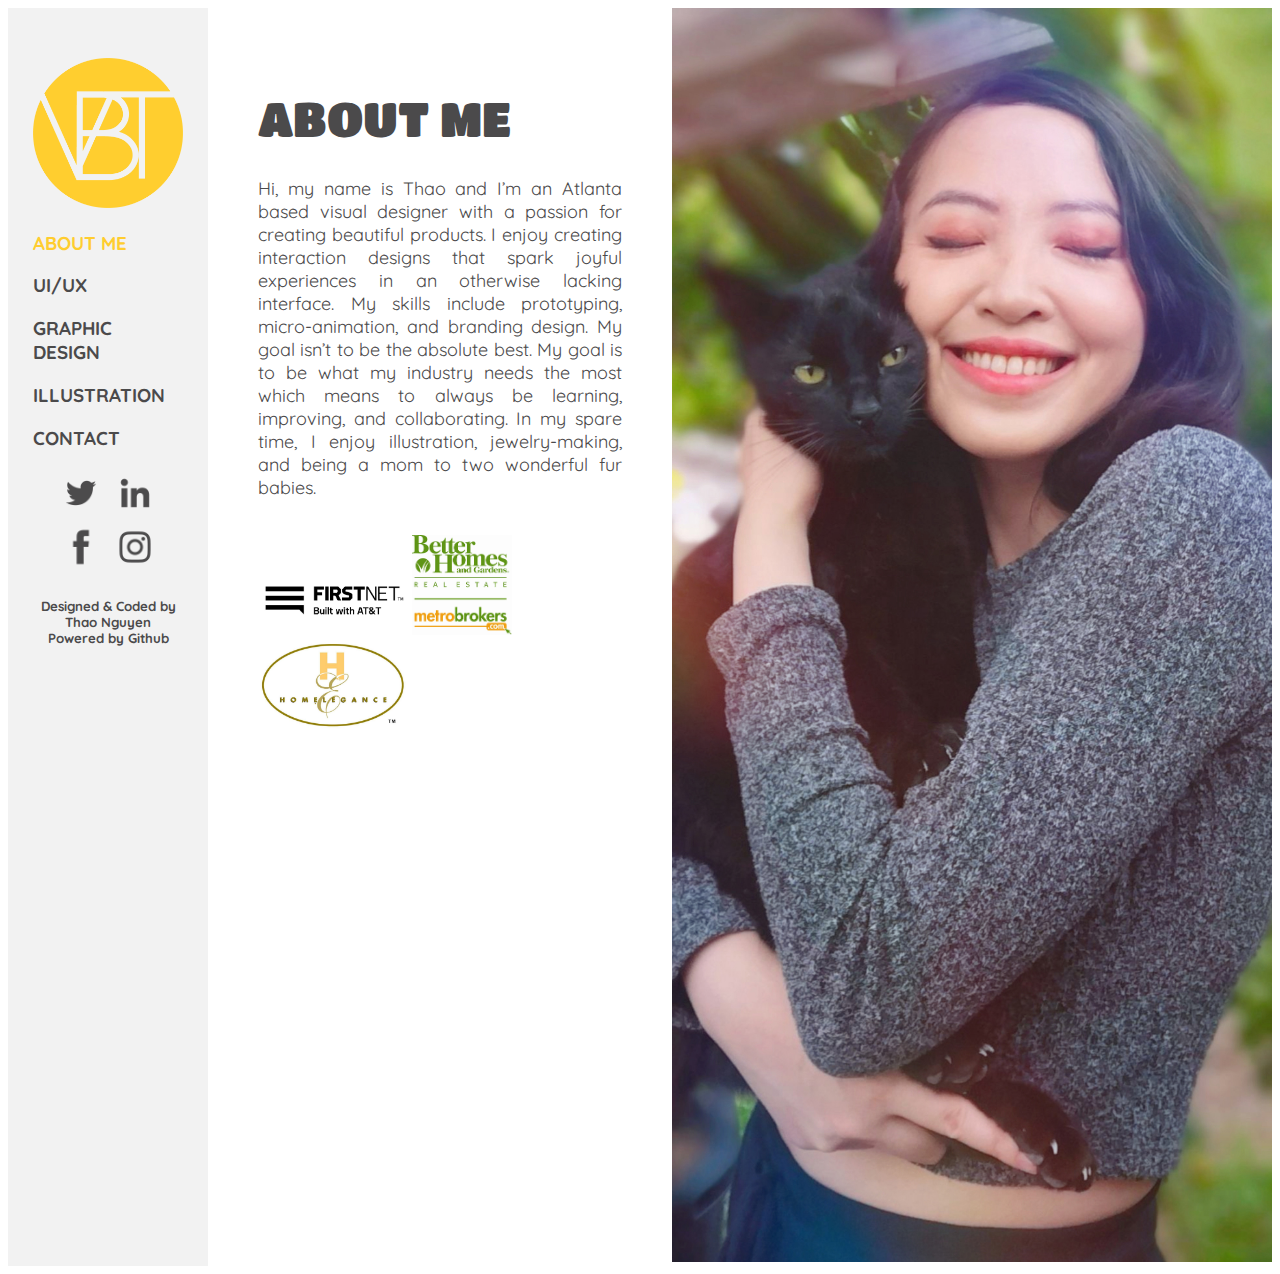
<file: about_me.html>
<!DOCTYPE html>
<html>
    <head>
        <title>Visuals by Thao</title>
        <link rel="stylesheet" type="text/css" href="about_me_style.css">
    </head>
    <body>
        <div class="container">
            <div class="content">
                <div class="menu">
                    <div class="logo">
                     <a href="index.html"><img src="Images/visualsbythao_logo.png" width=150px></a> 
                    </div>
                    <div class="navigation">
                        <h3 id="aboutme_01">ABOUT ME</h3>
                        <a href="UI-UX.html"><H3>UI/UX</H3></a>
                        <a href= "graphic_design.html"><h3>GRAPHIC DESIGN</h3></a>
                    <a href="illustration.html"><h3>ILLUSTRATION</h3></a>
                        <h3>CONTACT</h3>
                    </div>

                    <div class="socialmedia">
                        <a href="https://www.twitter.com/" target="_blank"><img src="Images/twitter-01.png" width=50px></a>
                        <a href="https://www.linkedin.com/" target="_blank"><img src="Images/linkedin-01.png" width=50px></a>
                        <a href="https://www.facebook.com/" target="_blank"><img src="Images/facebook-01.png" width=50px></a>
                        <a href="https://www.instagram.com/" target="_blank"><img src="Images/instagram-01.png" width=50px></a>
                    </div>
                    <h5>Designed & Coded by Thao Nguyen<br>
                    Powered by Github</h5>

                </div>

                <div class="aboutme">
                    <h1>ABOUT ME</h1>
                   <div class="slide-in-right">    
                    <p>Hi, my name is Thao and I’m an Atlanta based visual designer with a passion for creating beautiful products. I enjoy creating interaction designs that spark joyful experiences in an otherwise lacking interface. My skills include prototyping, micro-animation, and branding design. My goal isn’t to be the absolute best. My goal is to be what my industry needs the most which means to always be learning, improving, and collaborating. In my spare time, I enjoy illustration, jewelry-making, and being a mom to two wonderful fur babies.</p> <br>
                    
                <div class="brandlogo">

                    <img src="Images/at&t_firstnet.png" width=150px> 
                    <img src="Images/BHGRE_metrobrokers.png" width=100px>
                    <img src="Images/home_elegance.jpg" width=150px>
                    </div>
                    </div>
                    </div>
                <div class="headshot">
                    <img src="Images/profile_image.jpg" width=600px height="">
                </div>

            </div>
        </div>
    </body>

</html>
</file>
<file: about_me_style.css>
@import url('https://fonts.googleapis.com/css2?family=Quicksand:wght@300;500&display=swap');
@import url('https://fonts.googleapis.com/css2?family=Titan+One&display=swap'); 
.container {
  display: flex;
  flex: 1;
  color: #000;
}

.menu {
    background: #F2F2F2;
    float: left;
    padding: 25px;
    padding-top: 50px;
}

p {
    font-family: 'Quicksand', sans-serif;
    font-size: 18px; 
    text-align: justify;
    color: #4b4a4b; 
}


h1 {
    font-family: 'Titan One', sans-serif; 
    font-weight: 100; 
    font-size: 48px;
    color: #4b4a4b; 
}


.headshot {
    float: left;

}

.content {
  display: flex;
  flex:1;
}


h3 {
    font-family: 'Quicksand', sans-serif; 
    color:#4b4a4b; 
}

.logo {
    text-align: center; 
}

.socialmedia {
    text-align: center; 
}

.aboutme {
    padding: 50px;
}

.menu {
    width: 70%; 
}

h5 {
    text-align: center;
    font-family: 'Quicksand', sans-serif;
    color: #4b4a4b; 
}



#aboutme_01 {
    color: #FFCD2F; 
}

a:link {
    text-decoration: none; 
}

.slide-in-right {
	-webkit-animation: slide-in-right 0.7s cubic-bezier(0.250, 0.460, 0.450, 0.940) both;
	        animation: slide-in-right 0.7s cubic-bezier(0.250, 0.460, 0.450, 0.940) both;
}
@-webkit-keyframes slide-in-right {
  0% {
    -webkit-transform: translateX(1000px);
            transform: translateX(1000px);
    opacity: 0;
  }
  100% {
    -webkit-transform: translateX(0);
            transform: translateX(0);
    opacity: 1;
  }
}
@keyframes slide-in-right {
  0% {
    -webkit-transform: translateX(1000px);
            transform: translateX(1000px);
    opacity: 0;
  }
  100% {
    -webkit-transform: translateX(0);
            transform: translateX(0);
    opacity: 1;
  }
}
</file>
